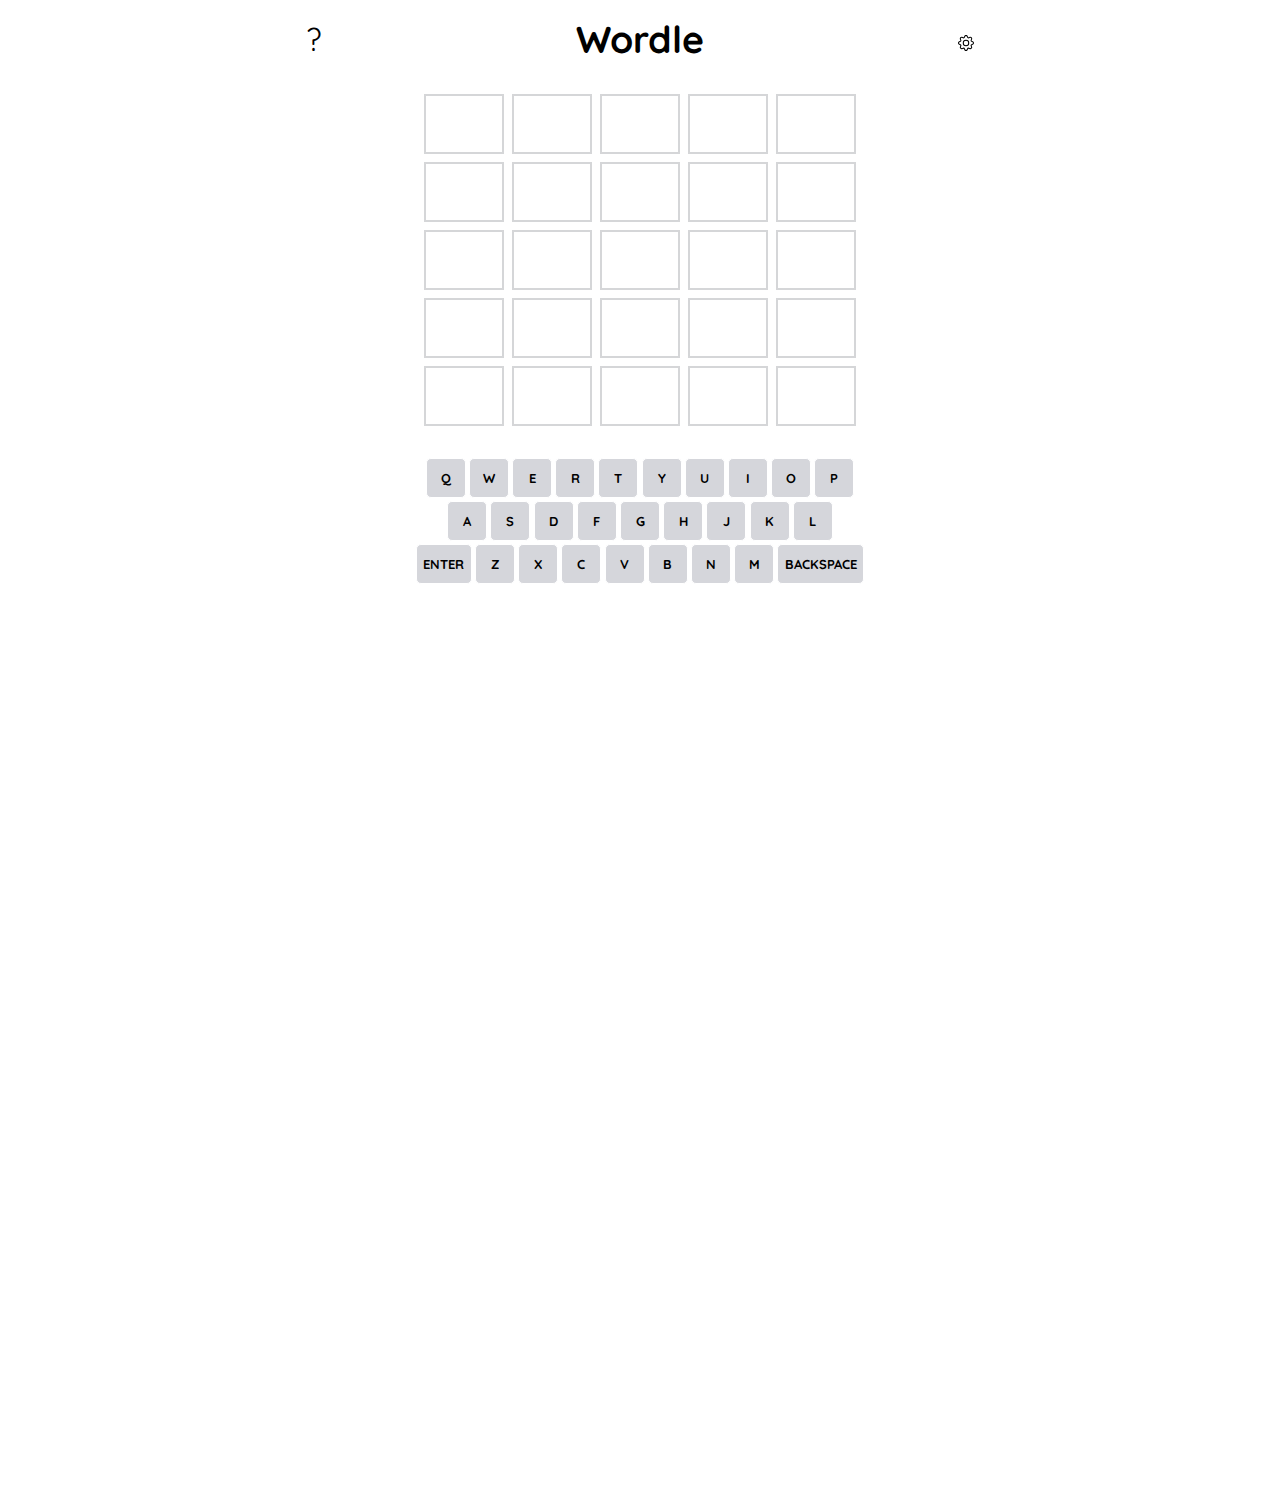
<file: index.html>
<!DOCTYPE html>
<html lang="en">
<head>
    <meta charset="UTF-8">
    <meta http-equiv="X-UA-Compatible" content="IE=edge">
    <meta name="viewport" content="width=device-width, initial-scale=1.0">
    <title>Document</title>
    <script defer src="index.js"></script>
    <link rel="stylesheet" href="style.css">
    <link href="https://cdn.jsdelivr.net/npm/bootstrap@5.2.3/dist/css/bootstrap.min.css" rel="stylesheet" integrity="sha384-rbsA2VBKQhggwzxH7pPCaAqO46MgnOM80zW1RWuH61DGLwZJEdK2Kadq2F9CUG65" crossorigin="anonymous">
    <script src="https://cdn.jsdelivr.net/npm/bootstrap@5.2.3/dist/js/bootstrap.bundle.min.js" integrity="sha384-kenU1KFdBIe4zVF0s0G1M5b4hcpxyD9F7jL+jjXkk+Q2h455rYXK/7HAuoJl+0I4" crossorigin="anonymous"></script>
</head>
<body>
    <div class="wordle">
      <div class="header">
        <div class="logo">
          <span>&quest;</span>
        </div>

         <div class="game-name">
             <h3>Wordle</h3>
         </div>

         <div class="settings">
          <svg xmlns="http://www.w3.org/2000/svg" width="16" height="16" fill="currentColor" class="bi bi-gear" viewBox="0 0 16 16">
            <path d="M8 4.754a3.246 3.246 0 1 0 0 6.492 3.246 3.246 0 0 0 0-6.492zM5.754 8a2.246 2.246 0 1 1 4.492 0 2.246 2.246 0 0 1-4.492 0z"/>
            <path d="M9.796 1.343c-.527-1.79-3.065-1.79-3.592 0l-.094.319a.873.873 0 0 1-1.255.52l-.292-.16c-1.64-.892-3.433.902-2.54 2.541l.159.292a.873.873 0 0 1-.52 1.255l-.319.094c-1.79.527-1.79 3.065 0 3.592l.319.094a.873.873 0 0 1 .52 1.255l-.16.292c-.892 1.64.901 3.434 2.541 2.54l.292-.159a.873.873 0 0 1 1.255.52l.094.319c.527 1.79 3.065 1.79 3.592 0l.094-.319a.873.873 0 0 1 1.255-.52l.292.16c1.64.893 3.434-.902 2.54-2.541l-.159-.292a.873.873 0 0 1 .52-1.255l.319-.094c1.79-.527 1.79-3.065 0-3.592l-.319-.094a.873.873 0 0 1-.52-1.255l.16-.292c.893-1.64-.902-3.433-2.541-2.54l-.292.159a.873.873 0 0 1-1.255-.52l-.094-.319zm-2.633.283c.246-.835 1.428-.835 1.674 0l.094.319a1.873 1.873 0 0 0 2.693 1.115l.291-.16c.764-.415 1.6.42 1.184 1.185l-.159.292a1.873 1.873 0 0 0 1.116 2.692l.318.094c.835.246.835 1.428 0 1.674l-.319.094a1.873 1.873 0 0 0-1.115 2.693l.16.291c.415.764-.42 1.6-1.185 1.184l-.291-.159a1.873 1.873 0 0 0-2.693 1.116l-.094.318c-.246.835-1.428.835-1.674 0l-.094-.319a1.873 1.873 0 0 0-2.692-1.115l-.292.16c-.764.415-1.6-.42-1.184-1.185l.159-.291A1.873 1.873 0 0 0 1.945 8.93l-.319-.094c-.835-.246-.835-1.428 0-1.674l.319-.094A1.873 1.873 0 0 0 3.06 4.377l-.16-.292c-.415-.764.42-1.6 1.185-1.184l.292.159a1.873 1.873 0 0 0 2.692-1.115l.094-.319z"/>
          </svg>
         </div>
         <div class="side_bar">
           <div class="words-guessed">
              <h6>Guessed Words</h6>
            
            </div>
            <div class="rules">
               <h6>Game rules:</h6>
               <div style="margin-top: 0.5em;">
                  <span class="yellow">B</span>
                  <span>R</span>
                  <span>O</span>
                  <span>W</span>
                  <span>N</span>
                  <p>The Letter L is in the word but in the wrong spot.</p>
               </div>
               <div style="margin-top: 0.5em;">
                  <span>C</span>
                  <span>L</span>
                  <span>A</span>
                  <span class="gray">S</span>
                  <span>S</span>
                  <p>The Letter S is not in the word in any spot</p>
               </div>
               <div style="margin-top: 0.5em;">
                  <span class="green">D</span>
                  <span>R</span>
                  <span>O</span>
                  <span>W</span>
                  <span>N</span>
                  <p>The Letter S is  in the word in the correct spot</p>
               </div>
               
            </div>
         </div>
      </div>

       <div class="game-area">
       <div class="father">
         <h2 id="result"></h2>
       </div>
       <div class="father">
         <h2 id="result"></h2>
       </div>
       <div class="father">
         <h2 id="result"></h2>
       </div>
       <div class="father">
         <h2 id="result"></h2>
       </div>
       <div class="father">
         <h2 id="result"></h2>
       </div>
       <div class="father">
         <h2 id="result"></h2>
       </div>
       <div class="father">
         <h2 id="result"></h2>
       </div>
       <div class="father">
         <h2 id="result"></h2>
       </div>
       <div class="father">
         <h2 id="result"></h2>
       </div>
       <div class="father">
         <h2 id="result"></h2>
       </div>
       <div class="father">
         <h2 id="result"></h2>
       </div>
       <div class="father">
         <h2 id="result"></h2>
       </div>
       <div class="father">
         <h2 id="result"></h2>
       </div>
       <div class="father">
         <h2 id="result"></h2>
       </div>
       <div class="father">
         <h2 id="result"></h2>
       </div>
       <div class="father">
         <h2 id="result"></h2>
       </div>
       <div class="father">
         <h2 id="result"></h2>
       </div>
       <div class="father">
         <h2 id="result"></h2>
       </div>
       <div class="father">
         <h2 id="result"></h2>
       </div>
       <div class="father">
         <h2 id="result"></h2>
       </div>
       <div class="father">
         <h2 id="result"></h2>
       </div>
       <div class="father">
         <h2 id="result"></h2>
       </div>
       <div class="father">
         <h2 id="result"></h2>
       </div>
       <div class="father">
         <h2 id="result"></h2>
       </div>
        <div class="father">
           <h2 id="result"></h2>
        </div>

       
       
       
       
       
       
       
       
       
       
       
       
       
       
       
       
       
       
       
       
       
       
       
       
       </div>

     <div class="keyboard">
        <div class="key-row">
         <h3 id="keys">Q</h3>
          <h3 id="keys">W</h3>
          <h3 id="keys">E</h3>
          <h3 id="keys">R</h3>
          <h3 id="keys">T</h3>
          <h3 id="keys">Y</h3>
          <h3 id="keys">U</h3>
          <h3 id="keys">I</h3>
          <h3 id="keys">O</h3>
          <h3 id="keys">P</h3>
        </div>
        <div class="key-row">
          <h3 id="keys">A</h3>
          <h3 id="keys">S</h3>
          <h3 id="keys">D</h3>
          <h3 id="keys">F</h3>
          <h3 id="keys">G</h3>
          <h3 id="keys">H</h3>
          <h3 id="keys">J</h3>
          <h3 id="keys">K</h3>
          <h3 id="keys">L</h3>
      
        </div>
        <div class="key-row">
          <h3 id="keys">ENTER</h3>
           <h3 id="keys">Z</h3>
           <h3 id="keys">X</h3>
           <h3 id="keys">C</h3>
           <h3 id="keys">V</h3>
           <h3 id="keys">B</h3>
           <h3 id="keys">N</h3>
           <h3 id="keys">M</h3>
       
           <h3 id="keys">BACKSPACE</h3>
        </div>
     </div>
    </div>
    <div class="my-modal"></div>





  
</body>
</html>
</file>
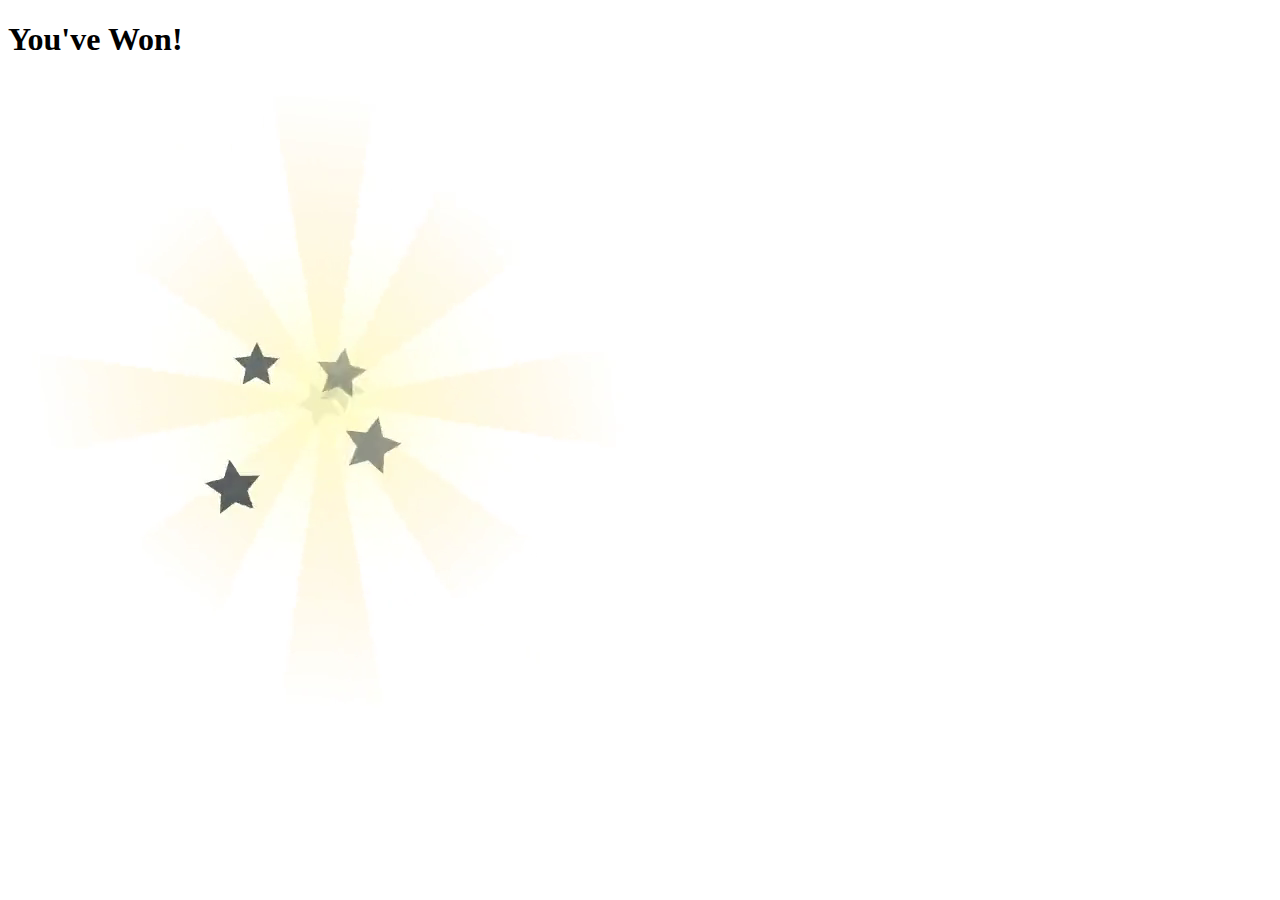
<file: win.html>
<!DOCTYPE html>
<html lang="en">
<head>
    <meta charset="UTF-8">
    <meta name="viewport" content="width=device-width, initial-scale=1.0">
    <title>Document</title>
</head>
<body>
        <div class="win-ui">
            <div>
                <h1>You've Won!</h1>
                <div class="append-words"></div>
                <video muted loop autoplay>
                    <source src="./animation_lko317f1.mp4" type="video/mp4">
                </video>
            </div>

        </div>



     
</body>
</html>
</file>
<file: style.css>
@import url('https://fonts.googleapis.com/css2?family=Quicksand&family=Raleway:wght@500&display=swap');
  body {
    font-family: 'Quicksand', sans-serif;
    width: 100%;
    min-height: 100vh;
  }

  * {
    margin: 0;
    padding: 0;
    box-sizing: border-box;
  }
.wordle {
    width: 700px;
    margin: 0 auto;
}
   .keyboard .key-row {
    display: flex;
    align-items: center;
    color: white;
    gap: 0.2em;
    justify-content: center;
   }
   .keyboard .key-row h3 {
    border: 1px solid white;
    color: rgb(0, 0, 0);
    font-size: 13px;
    padding: 0.5em;
    background-color: #D5D6DB;
    font-weight: bolder;
    min-width: 40px;
    min-height: 40px;
    display: flex;
    justify-content: center;
    align-items: center;
    border-radius: 5px;

   }
   .keyboard {
    margin-top: 2em;
    max-width: 100%;
    /* min-width: 375px; */
    display: flex;
    flex-direction: column;
    gap: 0.2em;
    
   }


 .keyboard .key-row h3:hover {
  cursor: pointer;
  transform: scale(1.2, 1.2);
  transition: 100ms linear all;
  
}


.effect {
    animation: scale 200ms ease-in-out forwards;
}

@keyframes scale {
 0% {
    transform: scale(1, 1);
 }
      
 50% {
    transform: scale(1.2, 1.2);
 }

 100% {
    transform: scale(1, 1);
 }
}

    .header {
      display: flex;
      align-items: center;
      justify-content: space-between;
      color: rgb(0, 0, 0);
      padding: 0.5em;
      font-size: 32px;
      width: 100%;
      margin: 0 auto;
  
    }
 


  .game-area .father {
    width: 80px;
    height: 60px;
  
    border: 2px solid #D5D6D8;
    background-color: white;
    font-size: 24px;
    color: #88898b;
    display: flex;
    align-items: center;
    justify-content: center;   
  };

   .game-area h2 {
    margin: 0;
    
   }
 .game-area .father h2 {
   font-size: 24px;
   margin:  0;
 }

   .rotate {
    animation: rotate 400ms ease;
   }

@keyframes rotate {
    0% {
        transform: rotateX(0deg);
    }

   100% {
        transform: rotateX(180deg);
    }

   
}
   .game-area {
      display: flex; 
      flex-direction: row; 
      flex-wrap: wrap;
      width: 70%; 
      min-width: 375px;
      margin: 0 auto;
      justify-content: center;
      margin-top: 1em;
      gap: 0.5em;
   }

/* Sidebar */

.side_bar {
   width: 0%;
   height: 100vh;
   /* background-color: red; */
   /* border: 1px solid black; */
   position: absolute;
   /* margin-top: 16.7em; */
   left: 0;
   top: 0%;
   right: 0;
   background-color: #ccc;
   opacity: 0;
   transition: 0.1s linear all;
}


.open_sidebar {
   opacity: 1;
   width: 20%;
}
.side_bar p {
   font-size: 16px;
}

.side_bar .words-guessed {
   background-color: #ccc;
   padding: .5em 0.5em;
   border-radius: 5px;
}

.words-guessed li {
   margin-top: 0.5em;
   font-size: 14px;
}
.rules span {
   background-color: #fff;
   padding: 1em;
   /* border: 1px solid black; */
   font-size: 12px;
   font-weight: bold;
   width: 100%;
   height: 100%;
}

.rules {
   background-color: #ccc;
   padding: 0.5em 0.5em;
   width: 100%;
}

.rules span.yellow {
   background-color: #CAB459;
   color: #fff;
font-weight: bold;
}

.rules p {
   font-size: 14px;
   margin-top: 1.5em;
}

.rules span.gray {
   background-color: #777C7F;
   color: #fff;
   font-weight: bold;
}

.rules span.green {
   background-color: #6BAA65;
   color: #fff;
   font-weight: bold;
}





@media screen and (min-width: 360px ) and (max-width: 1200px) {
     .wordle {
      width: 360px;
     }

     .open_sidebar {
      
      min-width: 70%;
      max-width: 20%;
   }
     .game-area {
      margin-top: 4em;
     }
     /* .game-area h2 {
        min-width: 70px;
        min-height: 70px;
     } */
     .keyboard {
        width: 100%;
        margin-top: 4em;
     }
     .keyboard .key-row h3 {
        font-size: 13px;
        min-width: 30px;
        min-height: 30px;
     }

     .game-area .father {
      width: 56px;
      height: 55px;
      display: flex;
      align-items: center;
      justify-content: center;
     }
      .side_bar {
         top: 0%;
      }
     .game-area .father h2 {
      font-size: 16px
     }
};




.centered{
   position: absolute;
   top: 0;
   left: 0;
   z-index: 1;
}


.win-ui {
   display: flex;
   align-items: center;
   justify-content: center;
   text-align: center;
   height: 90vh;
}

.win-ui video {
   width: 300px;
}
</file>
